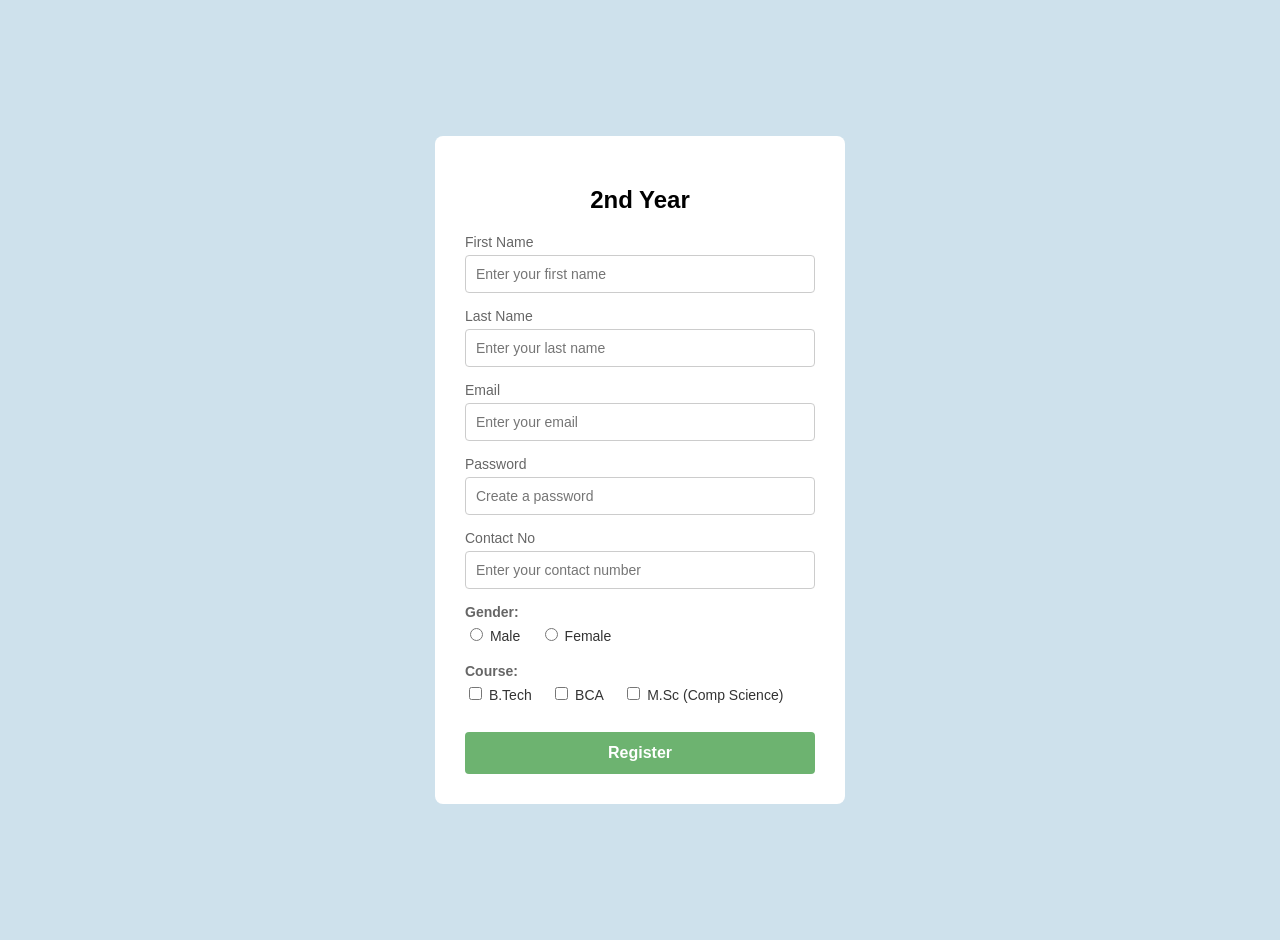
<file: index.html>
<!DOCTYPE html>
<html lang="en">
<head>
    <meta charset="UTF-8">
    <meta name="viewport" content="width=device-width, initial-scale=1.0">
    <title>Registration Form</title>
    <link rel="stylesheet" href="style.css">
</head>
<body>

    <div class="form-container">
        <h2>2nd Year</h2>
        <form>
            <div class="input-group">
                <label for="fname">First Name</label>
                <input type="text" id="fname" placeholder="Enter your first name" required>
            </div>

            <div class="input-group">
                <label for="lname">Last Name</label>
                <input type="text" id="lname" placeholder="Enter your last name" required>
            </div>

            <div class="input-group">
                <label for="email">Email</label>
                <input type="email" id="email" placeholder="Enter your email" required>
            </div>

            <div class="input-group">
                <label for="password">Password</label>
                <input type="password" id="password" placeholder="Create a password" required>
            </div>

            <!-- Contact Number -->
            <div class="input-group">
                <label for="contact">Contact No</label>
                <input type="tel" id="contact" placeholder="Enter your contact number" required>
            </div>

            <!-- Gender (Radio Buttons) -->
            <div class="radio-checkbox-group">
                <label class="group-title">Gender:</label>
                <label class="item-label">
                    <input type="radio" name="gender" value="male" required> Male
                </label>
                <label class="item-label">
                    <input type="radio" name="gender" value="female"> Female
                </label>
            </div>

            <!-- Course (Checkboxes) -->
            <div class="radio-checkbox-group">
                <label class="group-title">Course:</label>
                <label class="item-label">
                    <input type="checkbox" name="course" value="btech"> B.Tech
                </label>
                <label class="item-label">
                    <input type="checkbox" name="course" value="bca"> BCA
                </label>
                <label class="item-label">
                    <input type="checkbox" name="course" value="msc"> M.Sc (Comp Science)
                </label>
            </div>

            <!-- Submit Button -->
            <button type="submit" class="submit-btn">Register</button>
        </form>
    </div>

</body>
</html>
</file>
<file: style.css>
body {
    font-family: Arial, sans-serif;
    display: flex;
    background-color: rgb(206, 225, 236);
    justify-content: center;
    align-items: center;
    min-height: 100vh;
    margin: 0;
    padding: 20px 0;
}

.form-container {
    background: #ffffff;
    padding: 30px;
    border-radius: 8px;
    width: 350px;
}

h2 {
    text-align: center;
    margin-bottom: 20px;
}

.input-group {
    margin-bottom: 15px;
}

.input-group label {
    display: block;
    margin-bottom: 5px;
    color: #666666;
    font-size: 14px;
}

.input-group input {
    width: 100%;
    padding: 10px;
    border: 1px solid #ccc;
    border-radius: 4px;
    box-sizing: border-box; 
    font-size: 14px;
}

.radio-checkbox-group {
    margin-bottom: 18px;
}

.group-title {
    display: block;
    color: #666666;
    font-size: 14px;
    font-weight: bold;
    margin-bottom: 5px;
}

.item-label {
    display: inline-block;
    margin-right: 15px;
    font-size: 14px;
    color: #333333;
    cursor: pointer;
}

.submit-btn {
    width: 100%;
    padding: 12px;
    background-color: #6db370;
    color: white;
    border: none;
    border-radius: 4px;
    font-size: 16px;
    cursor: pointer;
    font-weight: bold;
    margin-top: 10px;
}

.submit-btn:hover {
    background-color: #2db734;
}
</file>
